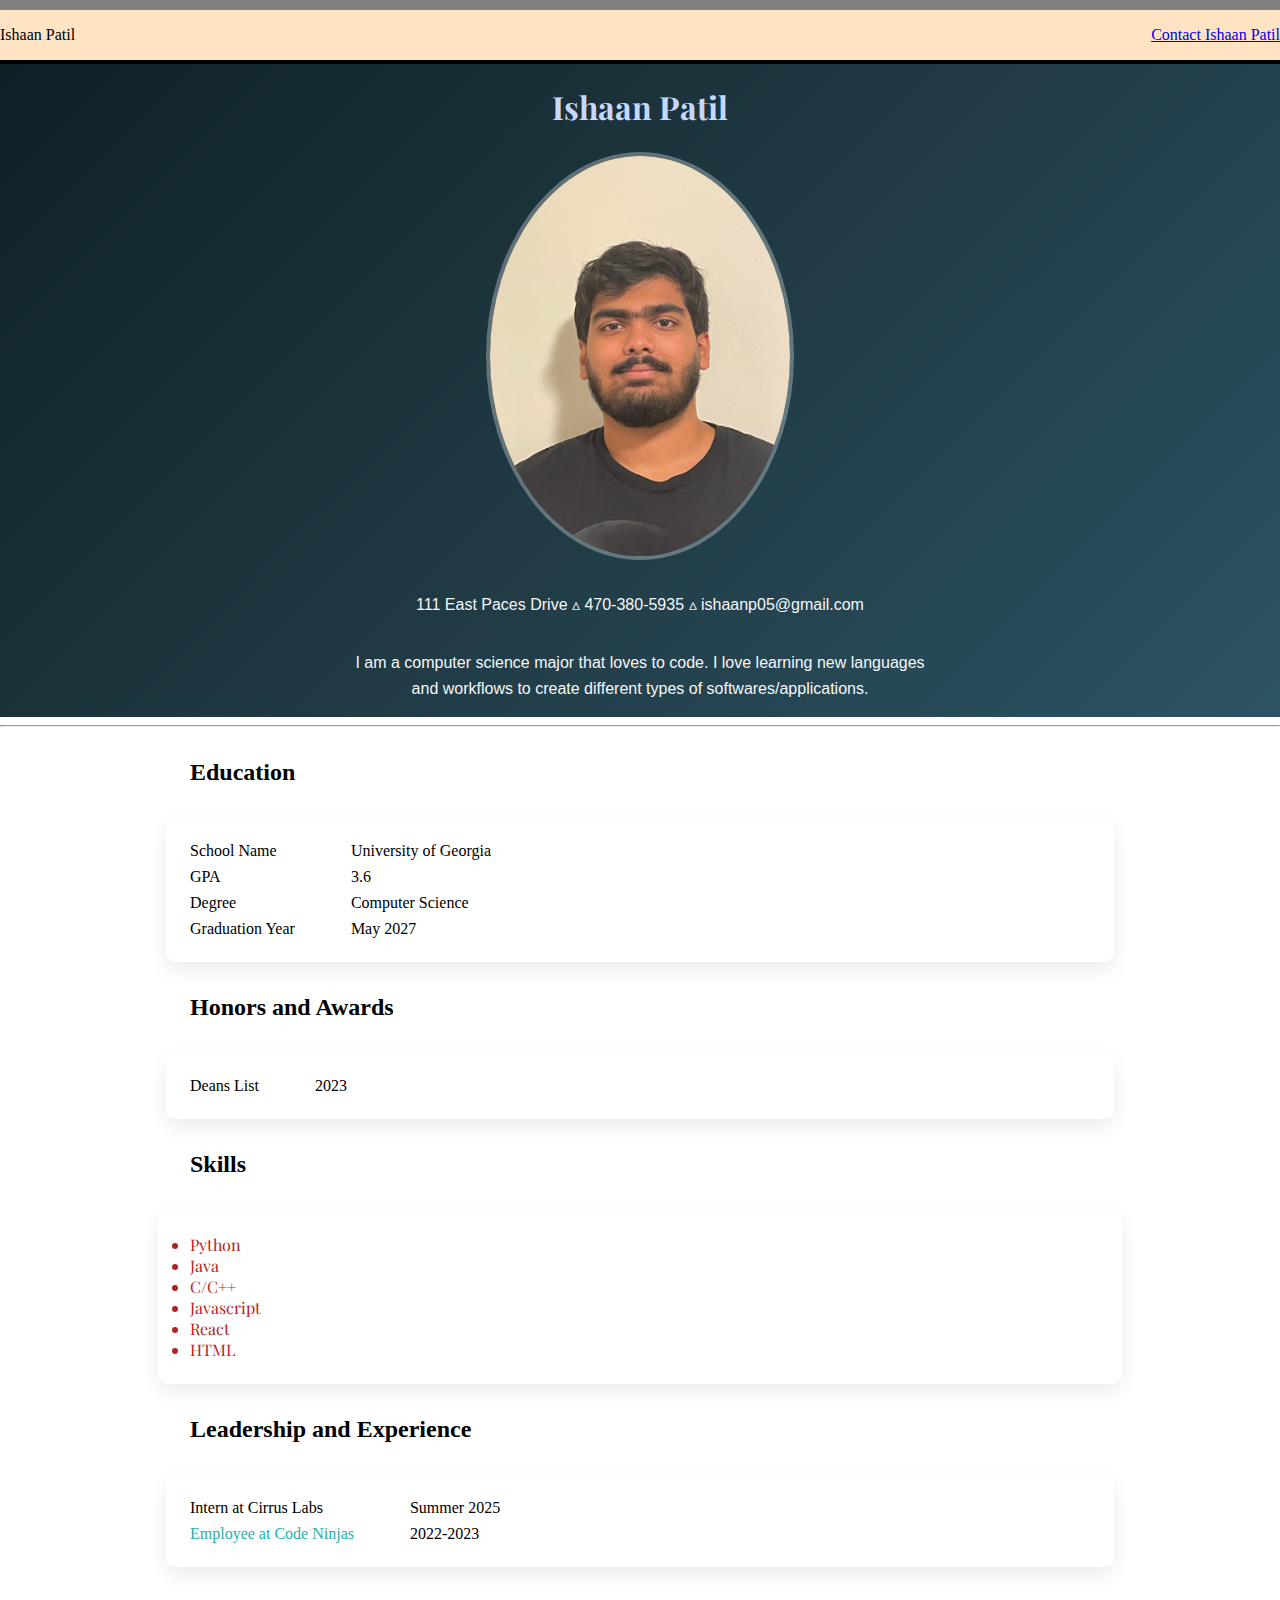
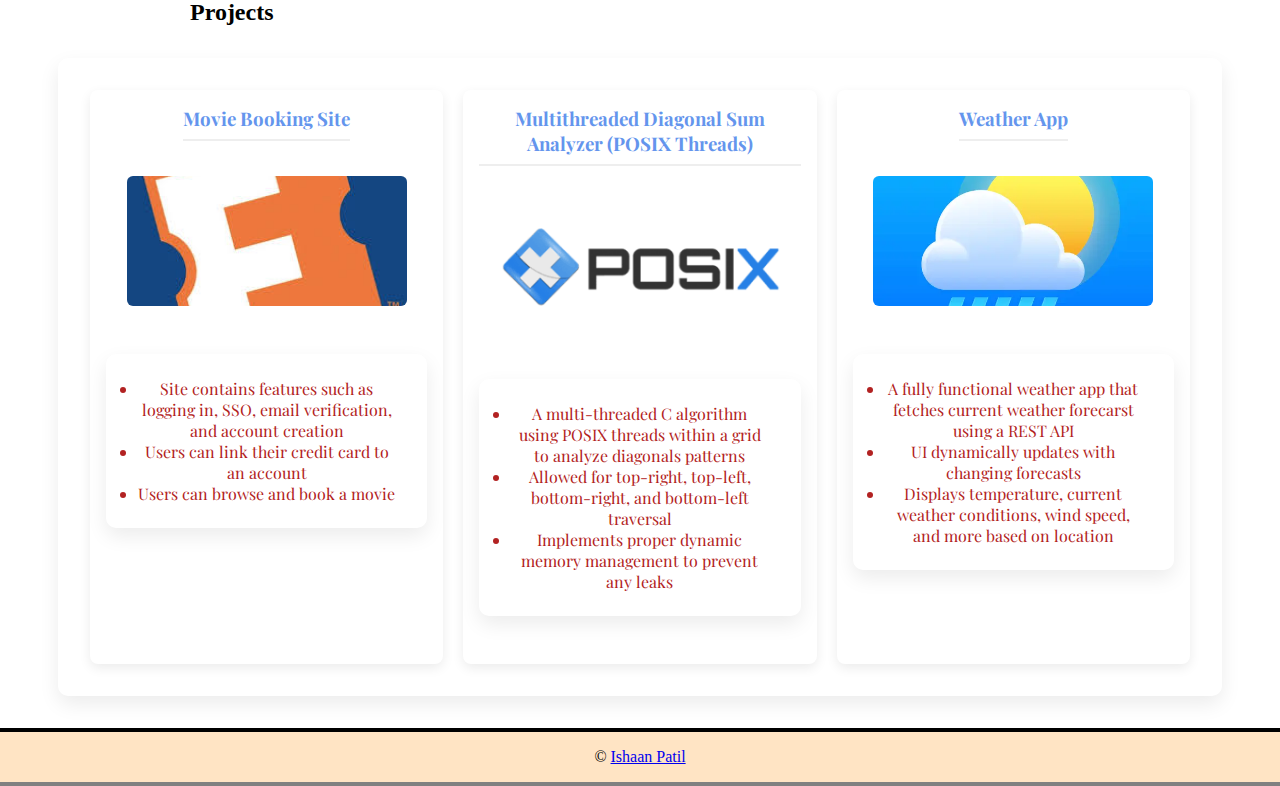
<file: index.html>
<!DOCTYPE html>
<html lang="en">
  <head>
    <meta charset="UTF-8" />
    <meta name="viewport" content="width=device-width, initial-scale=1.0" />
    <link rel="preconnect" href="https://fonts.googleapis.com">
    <link rel="preconnect" href="https://fonts.gstatic.com" crossorigin>
    <link href="https://fonts.googleapis.com/css2?family=Playfair+Display:ital,wght@0,400..900;1,400..900&display=swap" rel="stylesheet">
    <link rel="stylesheet" href="css/style.css" />
    <title>Your Name</title>
  </head>
  <body>
    <nav>
            <p>Ishaan Patil</p>
            <p><a href="contact.html">Contact Ishaan Patil</a></p>
        </nav>
        
        <header>
            <h1>Ishaan Patil</h1>
            <img src="images/Ishaan_Headshot.jpeg" alt="Professional Headshot of Ishaan Patil" width= "300" height="400">
            <p class="address">111 East Paces Drive &utri; 470-380-5935 &utri; ishaanp05@gmail.com</p>
            <p class="tagline">I am a computer science major that loves to code. I love learning new languages and workflows to create different types of softwares/applications.</p>
        </header>

        <hr>

        <section>
            <h2>Education</h2>
            <dl>
                <dt>School Name</dt><dd>University of Georgia</dd>
                <dt>GPA</dt><dd>3.6</dd>
                <dt>Degree</dt><dd>Computer Science</dd>
                <dt>Graduation Year</dt><dd>May 2027</dd>
            </dl>
        </section>

        <section>
            <h2>Honors and Awards</h2>
            <dl>
                <dt>Deans List</dt><dd>2023</dd>
            </dl>
        </section>

        <section>
            <h2>Skills</h2>
            <ul>
                <li>Python</li>
                <li>Java</li>
                <li>C/C++</li>
                <li>Javascript</li>
                <li>React</li>
                <li>HTML</li>
            </ul>
        </section>

        <section>
            <h2>Leadership and Experience</h2>
            <dl>
                <dt>Intern at Cirrus Labs</dt><dd>Summer 2025</dd>
                <dt><a href="https://www.codeninjas.com/">Employee at Code Ninjas</a></dt><dd>2022-2023</dd>
            </dl>
        </section>

        <section>
            <h2>Projects</h2>
            <div class="three-col">
                <div class="card">
                    <h3>Movie Booking Site</h3>
                    <img src= "images/movie_app.jpeg" alt="Images of Theater Application" width="100" height="100">
                    <ul>
                        <li>Site contains features such as logging in, SSO, email verification, and account creation</li>
                        <li>Users can link their credit card to an account</li>
                        <li>Users can browse and book a movie</li>
                    </ul>
                </div>

                <div class="card">
                    <h3>Multithreaded Diagonal Sum Analyzer (POSIX Threads)</h3>
                    <img src= "images/posix.png" alt="Images of Theater Application" width="100" height="100">
                    <ul>
                        <li>A multi-threaded C algorithm using POSIX threads within a grid to analyze diagonals patterns</li>
                        <li>Allowed for top-right, top-left, bottom-right, and bottom-left traversal</li>
                        <li>Implements proper dynamic memory management to prevent any leaks</li>
                    </ul>
                </div>

                <div class="card">
                    <h3>Weather App</h3>
                    <img src= "images/weather_app.webp" alt="Images of Theater Application" width="100" height="100">
                    <ul>
                        <li>A fully functional weather app that fetches current weather forecarst using a REST API</li>
                        <li>UI dynamically updates with changing forecasts</li>
                        <li>Displays temperature, current weather conditions, wind speed, and more based on location</li>
                    </ul>
                </div>
            </div>
        </section>

        <footer>
            <p>&copy; <a href="contact.html">Ishaan Patil</a></p>
            <a href="www.linkedin.com/in/ishaan-patil-46831534a" target="_blank">
                <i class="fab fa-linkedin"></i>
            </a>
        </footer>
   
  </body>
</html>
</file>
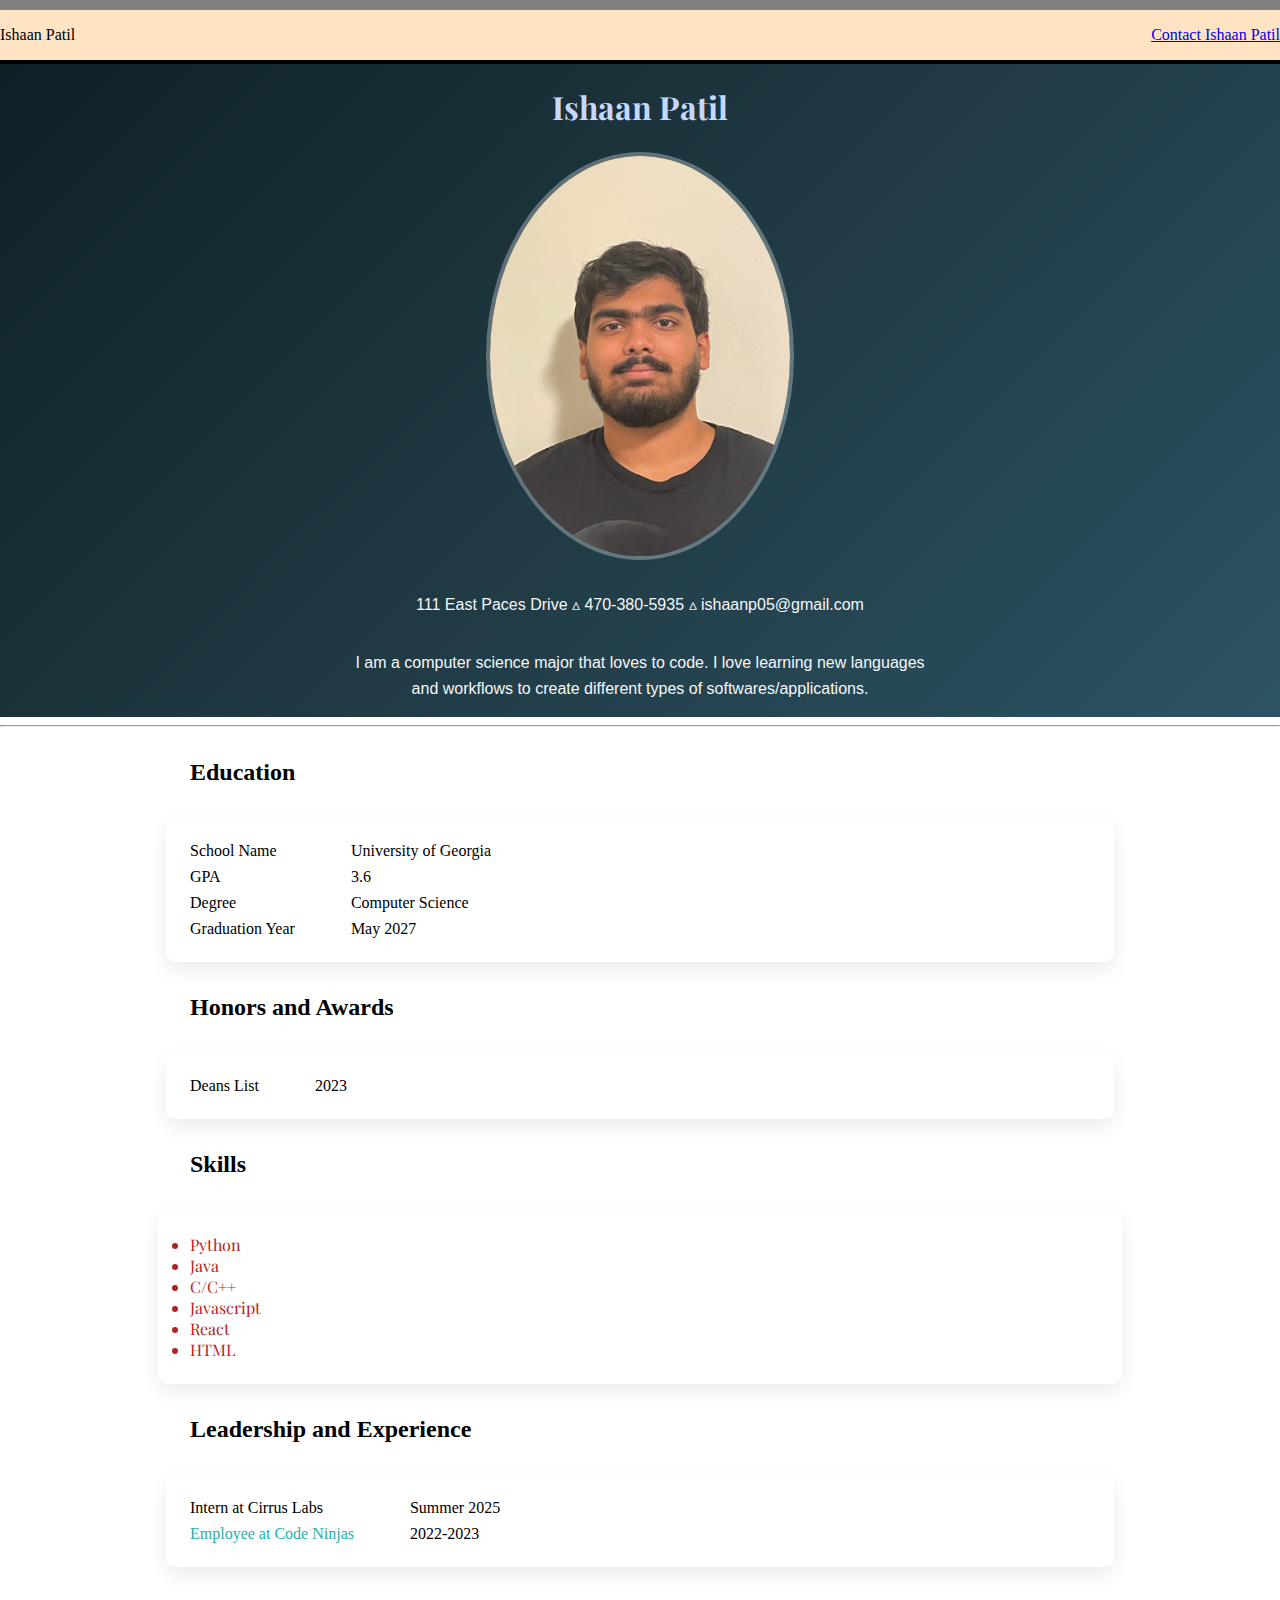
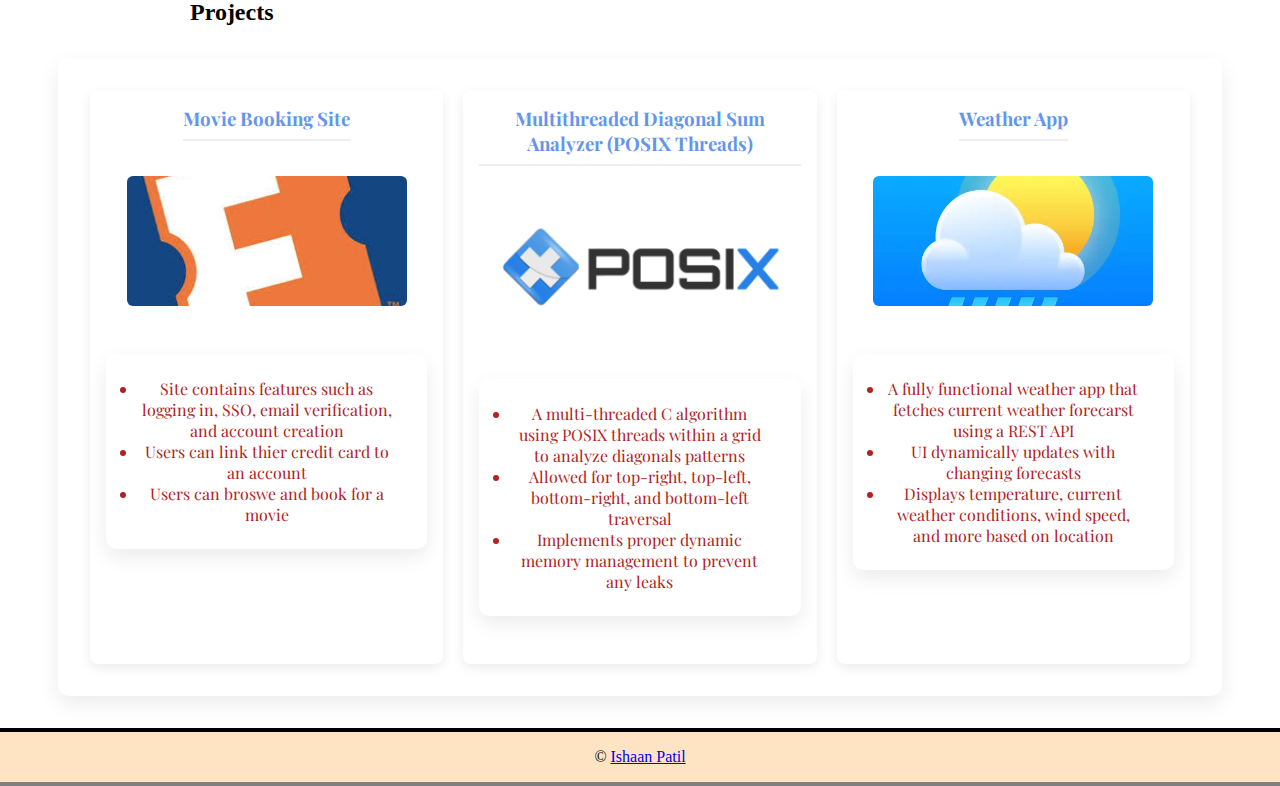
<file: project-2-css-cv-IshaanPatil-2-1/index.html>
<!DOCTYPE html>
<html lang="en">
  <head>
    <meta charset="UTF-8" />
    <meta name="viewport" content="width=device-width, initial-scale=1.0" />
    <link rel="preconnect" href="https://fonts.googleapis.com">
    <link rel="preconnect" href="https://fonts.gstatic.com" crossorigin>
    <link href="https://fonts.googleapis.com/css2?family=Playfair+Display:ital,wght@0,400..900;1,400..900&display=swap" rel="stylesheet">
    <link rel="stylesheet" href="css/style.css" />
    <title>Your Name</title>
  </head>
  <body>
    <nav>
            <p>Ishaan Patil</p>
            <p><a href="contact.html">Contact Ishaan Patil</a></p>
        </nav>
        
        <header>
            <h1>Ishaan Patil</h1>
            <img src="images/Ishaan_Headshot.jpeg" alt="Professional Headshot of Ishaan Patil" width= "300" height="400">
            <p class="address">111 East Paces Drive &utri; 470-380-5935 &utri; ishaanp05@gmail.com</p>
            <p class="tagline">I am a computer science major that loves to code. I love learning new languages and workflows to create different types of softwares/applications.</p>
        </header>

        <hr>

        <section>
            <h2>Education</h2>
            <dl>
                <dt>School Name</dt><dd>University of Georgia</dd>
                <dt>GPA</dt><dd>3.6</dd>
                <dt>Degree</dt><dd>Computer Science</dd>
                <dt>Graduation Year</dt><dd>May 2027</dd>
            </dl>
        </section>

        <section>
            <h2>Honors and Awards</h2>
            <dl>
                <dt>Deans List</dt><dd>2023</dd>
            </dl>
        </section>

        <section>
            <h2>Skills</h2>
            <ul>
                <li>Python</li>
                <li>Java</li>
                <li>C/C++</li>
                <li>Javascript</li>
                <li>React</li>
                <li>HTML</li>
            </ul>
        </section>

        <section>
            <h2>Leadership and Experience</h2>
            <dl>
                <dt>Intern at Cirrus Labs</dt><dd>Summer 2025</dd>
                <dt><a href="https://www.codeninjas.com/">Employee at Code Ninjas</a></dt><dd>2022-2023</dd>
            </dl>
        </section>

        <section>
            <h2>Projects</h2>
            <div class="three-col">
                <div class="card">
                    <h3>Movie Booking Site</h3>
                    <img src= "images/movie_app.jpeg" alt="Images of Theater Application" width="100" height="100">
                    <ul>
                        <li>Site contains features such as logging in, SSO, email verification, and account creation</li>
                        <li>Users can link thier credit card to an account</li>
                        <li>Users can broswe and book for a movie</li>
                    </ul>
                </div>

                <div class="card">
                    <h3>Multithreaded Diagonal Sum Analyzer (POSIX Threads)</h3>
                    <img src= "images/posix.png" alt="Images of Theater Application" width="100" height="100">
                    <ul>
                        <li>A multi-threaded C algorithm using POSIX threads within a grid to analyze diagonals patterns</li>
                        <li>Allowed for top-right, top-left, bottom-right, and bottom-left traversal</li>
                        <li>Implements proper dynamic memory management to prevent any leaks</li>
                    </ul>
                </div>

                <div class="card">
                    <h3>Weather App</h3>
                    <img src= "images/weather_app.webp" alt="Images of Theater Application" width="100" height="100">
                    <ul>
                        <li>A fully functional weather app that fetches current weather forecarst using a REST API</li>
                        <li>UI dynamically updates with changing forecasts</li>
                        <li>Displays temperature, current weather conditions, wind speed, and more based on location</li>
                    </ul>
                </div>
            </div>
        </section>

        <footer>
            <p>&copy; <a href="contact.html">Ishaan Patil</a></p>
            <a href="www.linkedin.com/in/ishaan-patil-46831534a" target="_blank">
                <i class="fab fa-linkedin"></i>
            </a>
        </footer>
   
  </body>
</html>
</file>
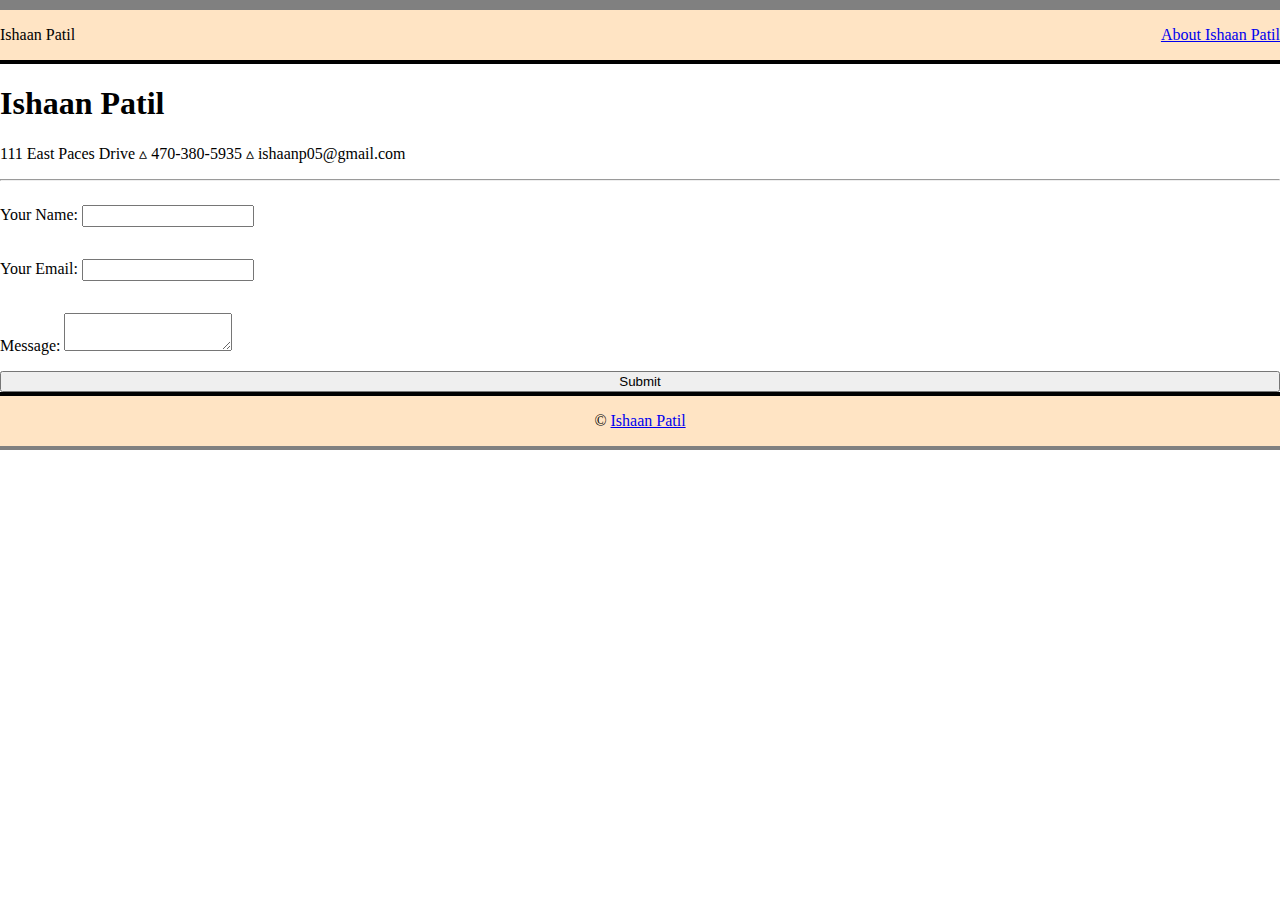
<file: contact.html>
<!DOCTYPE html>
<html lang="en">
  <head>
    <meta charset="UTF-8" />
    <meta name="viewport" content="width=device-width, initial-scale=1.0" />
    <link rel="stylesheet" href="css/style.css" />
    <link rel="stylesheet" href="css/style.css" />
    <title>Your Name</title>
  </head>
  <body>
        <nav>
            <p>Ishaan Patil</p>
            <p><a href="index.html">About Ishaan Patil</a></p>
        </nav>

        <h1>Ishaan Patil</h1>
        <p>111 East Paces Drive &utri; 470-380-5935 &utri; ishaanp05@gmail.com</p>

        <hr>
    
        <section>
            <form class="one-col" action="https://formsubmit.co/ishaanp05@gmail.com" method="POST">
                <p>
                    <label>Your Name:</label>
                    <input type="text" id="name" name="name" required>
                </p>
                <p>
                    <label>Your Email:</label>
                    <input type="email" id="email" name="email" value="" required>
                </p>
                <p>
                    <label>Message:</label>
                    <textarea name="message"></textarea>
                </p>
                <button type="submit"> Submit </button>
            </form>
        </section>

        <footer>
            <p>&copy; <a href="index.html">Ishaan Patil</a></p>
            <a href="www.linkedin.com/in/ishaan-patil-46831534a" target="_blank">
                <i class="fab fa-linkedin"></i>
            </a>
        </footer>
  </body>
</html>
</file>
<file: css/style.css>
body {
  margin: 0;
  padding: 0;
}

/****************   Nav Section **********************/
nav {
	background-color: bisque;
  border-top: 10px solid gray;
  border-bottom: 4px solid black;
  display: flex;
  justify-content: space-between;

}

/***********************  Footer Section   **************************/
footer {
  background-color: bisque;
  border-top: 4px solid black;
  border-bottom: 4px solid gray;
  display: flex;
  justify-content: center;
	
}

/*********** Splash Page ************************/
header {
  display: flex;
  align-items: center;
  flex-direction: column;
  justify-content: center;
  text-align: center;

  background: linear-gradient(135deg, #0f2027, #203a43, #2c5364);
  color: #f5f7fa;
  
}

header h1 {
  font-family: "Playfair Display", serif;
  color: #c7d8ff;
  margin-bottom: 0.5rem;
}

header img {
  border-radius: 50%;
  border: 4px solid rgba(255, 255, 255, 0.3);
  margin: 1rem 0;
}

.address {
 font-family: "Inter", "Helvetica Neue", Arial, sans-serif;
  max-width: 600px;
  line-height: 1.6;
}

.tagline {
  font-family: "Inter", "Helvetica Neue", Arial, sans-serif;
  max-width: 600px;
  line-height: 1.6;

  
}

/************* Sections ********************/
hr {

}

section h2{
  max-width: 900px;
  margin: 2rem auto;
}

section h3 {
  font-family: "Playfair Display", serif;
  color:cornflowerblue;
  margin-top: 0;
  padding-bottom: 0.5rem;
  border-bottom: 2px solid #eee;

}

section dl {
  display: grid;
  grid-template-columns: max-content 1fr;

  gap: 0.5rem 1rem;

  background-color: white;
  padding: 1.5rem;
  border-radius: 10px;
  box-shadow: 0 8px 20px rgba(0, 0, 0, 0.08);

  max-width: 900px;
  margin: 2rem auto;
  
}

section ul {
  font-family: "Playfair Display", serif;
  color:firebrick;
  background-color: white;
  padding: 1.5rem 2rem;
  border-radius: 10px;
  box-shadow: 0 8px 20px rgba(0, 0, 0, 0.08);

  max-width: 900px;
  margin: 2rem auto;
}

section a {
  color:lightseagreen;
  text-decoration: none;
}

section a:hover {
  color:brown;
  text-decoration: underline;
}

/**************   Projects   *****************/
.three-col {
	display: grid;
  grid-template-columns: 1fr 1fr 1fr;
  gap: 20px;

  background-color: white;
  padding: 2rem;
  border-radius: 10px;
  box-shadow: 0 8px 20px rgba(0, 0, 0, 0.08);

  max-width: 1100px;
  margin: 2rem auto;
}

.card img {
  height: 130px;
  width: 280px;
  object-fit: cover;
  border-radius: 6px;
}

.card {
  background-color: white;
  border-radius: 8px;

  display: flex;
  flex-direction: column;
  align-items: center;
  gap: 1rem;

  padding: 1rem;
  box-shadow: 0 4px 12px rgba(0, 0, 0, 0.08);
  text-align: center;
}

/**************   Responsiveness   *****************/
@media (max-width: 680px) {
    nav {
      display:flex;
      flex-direction:column;
      align-items: center;
    }

    .three-col {
      grid-template-columns: 1fr;
    }
}

/**************   Contact Page   *****************/
.one-col {
  display: flex;
  flex-direction: column;
}

input {
  font-family: "Playfair Display", serif;
  color:cornflowerblue

}

textarea {
  font-family: "Playfair Display", serif;
  color:cornflowerblue
}
</file>
<file: project-2-css-cv-IshaanPatil-2-1/css/style.css>
body {
  margin: 0;
  padding: 0;
}

/****************   Nav Section **********************/
nav {
	background-color: bisque;
  border-top: 10px solid gray;
  border-bottom: 4px solid black;
  display: flex;
  justify-content: space-between;

}

/***********************  Footer Section   **************************/
footer {
  background-color: bisque;
  border-top: 4px solid black;
  border-bottom: 4px solid gray;
  display: flex;
  justify-content: center;
	
}

/*********** Splash Page ************************/
header {
  display: flex;
  align-items: center;
  flex-direction: column;
  justify-content: center;
  text-align: center;

  background: linear-gradient(135deg, #0f2027, #203a43, #2c5364);
  color: #f5f7fa;
  
}

header h1 {
  font-family: "Playfair Display", serif;
  color: #c7d8ff;
  margin-bottom: 0.5rem;
}

header img {
  border-radius: 50%;
  border: 4px solid rgba(255, 255, 255, 0.3);
  margin: 1rem 0;
}

.address {
 font-family: "Inter", "Helvetica Neue", Arial, sans-serif;
  max-width: 600px;
  line-height: 1.6;
}

.tagline {
  font-family: "Inter", "Helvetica Neue", Arial, sans-serif;
  max-width: 600px;
  line-height: 1.6;

  
}

/************* Sections ********************/
hr {

}

section h2{
  max-width: 900px;
  margin: 2rem auto;
}

section h3 {
  font-family: "Playfair Display", serif;
  color:cornflowerblue;
  margin-top: 0;
  padding-bottom: 0.5rem;
  border-bottom: 2px solid #eee;

}

section dl {
  display: grid;
  grid-template-columns: max-content 1fr;

  gap: 0.5rem 1rem;

  background-color: white;
  padding: 1.5rem;
  border-radius: 10px;
  box-shadow: 0 8px 20px rgba(0, 0, 0, 0.08);

  max-width: 900px;
  margin: 2rem auto;
  
}

section ul {
  font-family: "Playfair Display", serif;
  color:firebrick;
  background-color: white;
  padding: 1.5rem 2rem;
  border-radius: 10px;
  box-shadow: 0 8px 20px rgba(0, 0, 0, 0.08);

  max-width: 900px;
  margin: 2rem auto;
}

section a {
  color:lightseagreen;
  text-decoration: none;
}

section a:hover {
  color:brown;
  text-decoration: underline;
}

/**************   Projects   *****************/
.three-col {
	display: grid;
  grid-template-columns: 1fr 1fr 1fr;
  gap: 20px;

  background-color: white;
  padding: 2rem;
  border-radius: 10px;
  box-shadow: 0 8px 20px rgba(0, 0, 0, 0.08);

  max-width: 1100px;
  margin: 2rem auto;
}

.card img {
  height: 130px;
  width: 280px;
  object-fit: cover;
  border-radius: 6px;
}

.card {
  background-color: white;
  border-radius: 8px;

  display: flex;
  flex-direction: column;
  align-items: center;
  gap: 1rem;

  padding: 1rem;
  box-shadow: 0 4px 12px rgba(0, 0, 0, 0.08);
  text-align: center;
}

/**************   Responsiveness   *****************/
@media (max-width: 680px) {
    nav {
      display:flex;
      flex-direction:column;
      align-items: center;
    }

    .three-col {
      grid-template-columns: 1fr;
    }
}

/**************   Contact Page   *****************/
.one-col {
  display: flex;
  flex-direction: column;
}

input {
  font-family: "Playfair Display", serif;
  color:cornflowerblue

}

textarea {
  font-family: "Playfair Display", serif;
  color:cornflowerblue
}
</file>
